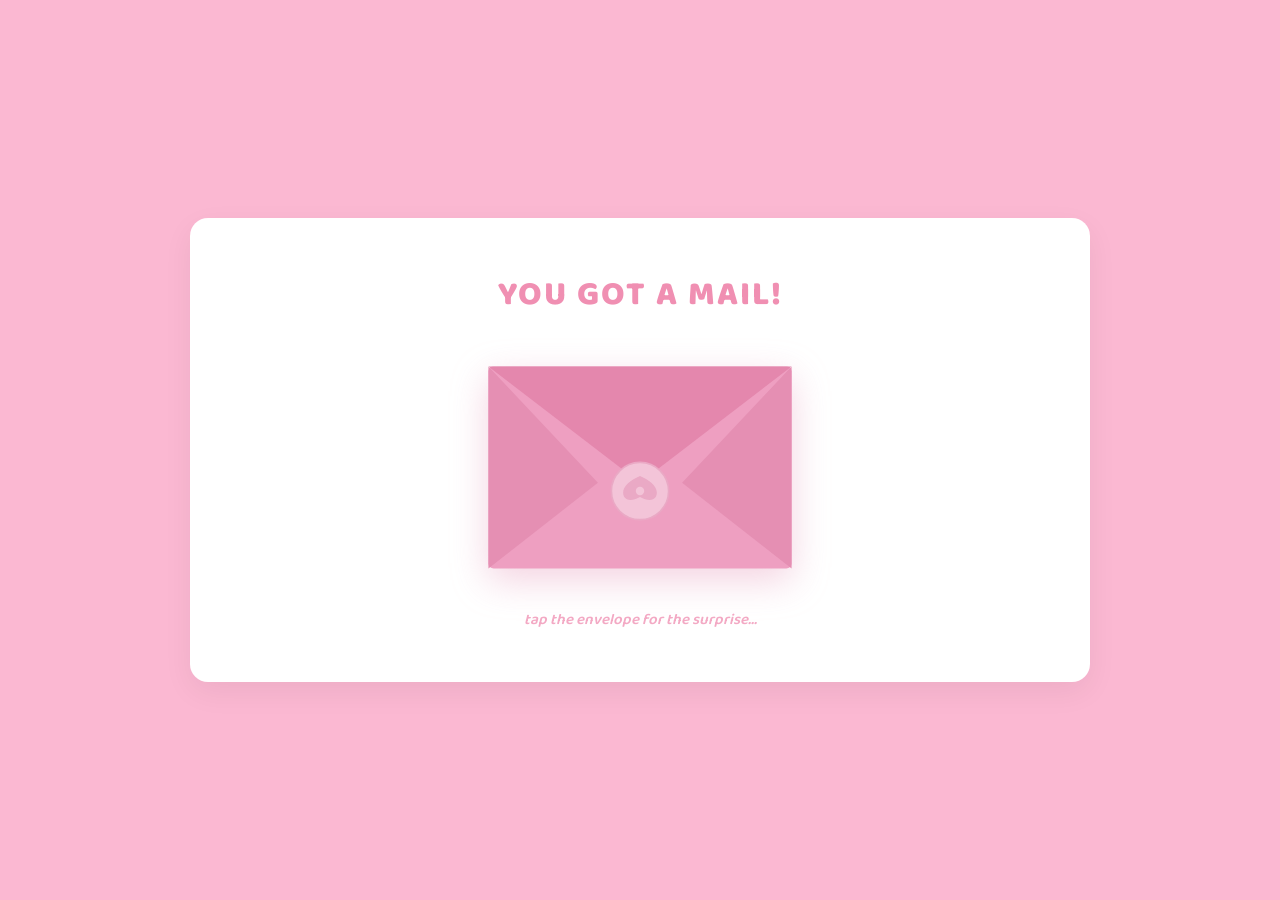
<file: index.html>
<!DOCTYPE html>
<html lang="en">
<head>
  <meta charset="UTF-8">
  <meta name="viewport" content="width=device-width, initial-scale=1.0">
  <title>You Got a Mail</title>
  <link href="https://fonts.googleapis.com/css2?family=Baloo+2:wght@600;700;800&family=Playfair+Display:wght@500;600&family=Yellowtail&family=Caveat:wght@500;600&family=Pinyon+Script&display=swap" rel="stylesheet">
  <link rel="stylesheet" href="sixth.css">
</head>
<body>
    <audio id="bgMusic" loop>
  <source src="herewithme.mp3" type="audio/mpeg">
</audio>

  <div class="page" id="p0">
    <div class="card">
      <div class="envelope-title">You got a mail!</div>

      <button class="envelope-wrap" id="envBtn" aria-label="Open the envelope">
        <svg class="envelope-svg" viewBox="0 0 380 260" xmlns="http://www.w3.org/2000/svg">
          <!-- back of envelope -->
          <rect x="10" y="10" width="360" height="240" rx="6" fill="#ee9fc1"/>

          <!-- side + bottom shadow flaps -->
          <polygon points="10,10 10,250 140,148" fill="#e58fb3"/>
          <polygon points="370,10 370,250 240,148" fill="#e58fb3"/>

          <!-- top flap, opens on tap -->
          <polygon class="flap" points="10,10 190,148 370,10" fill="#e487ad"/>

          <!-- wax seal -->
          <g class="seal">
            <circle cx="190" cy="158" r="34" fill="#f3c4d8"/>
            <circle cx="190" cy="158" r="34" fill="none" stroke="#eaa9c5" stroke-width="2"/>
            <path d="M190 140 C178 145, 170 152, 170 160 C170 168, 178 172, 190 165
                     C202 172, 210 168, 210 160 C210 152, 202 145, 190 140 Z" fill="#eaa9c5"/>
            <circle cx="190" cy="158" r="5" fill="#f3c4d8"/>
          </g>
        </svg>
      </button>

      <div class="envelope-hint">tap the envelope for the surprise...</div>
    </div>
  </div>

  <!-- PAGE 2: HAPPY BIRTHDAY -->
  <div class="page page-photo" id="p1">
    <div class="photo-bg"></div>
    <div class="photo-overlay"></div>
    <div class="birthday-text">
      <h1 class="birthday-title">Happy Birthday</h1>
      <p class="birthday-subtitle">my favorite person</p>
    </div>
  </div>

  <!-- PAGE 3: LETTER (reveals on scroll, not click) -->
  <div class="page page-letter scroll-reveal" id="p2">

    <svg class="letter-decor decor-blossom" viewBox="0 0 200 140" xmlns="http://www.w3.org/2000/svg">
      <g fill="#f6c6dc" opacity="0.95">
        <ellipse cx="60" cy="40" rx="22" ry="14" transform="rotate(20 60 40)"/>
        <ellipse cx="85" cy="30" rx="22" ry="14" transform="rotate(-10 85 30)"/>
        <ellipse cx="105" cy="50" rx="22" ry="14" transform="rotate(60 105 50)"/>
        <ellipse cx="75" cy="60" rx="22" ry="14" transform="rotate(100 75 60)"/>
        <ellipse cx="40" cy="65" rx="20" ry="13" transform="rotate(150 40 65)"/>
      </g>
      <circle cx="72" cy="48" r="8" fill="#e8729c"/>
    </svg>

    <svg class="letter-decor decor-vine" viewBox="0 0 120 400" xmlns="http://www.w3.org/2000/svg">
      <path d="M10 0 C40 60, -10 100, 30 160 C60 210, 5 260, 35 320 C55 360, 15 390, 30 400"
            fill="none" stroke="#f7d4e3" stroke-width="2.5" opacity="0.8"/>
      <g fill="#f7d4e3" opacity="0.8">
        <ellipse cx="32" cy="70" rx="10" ry="6" transform="rotate(40 32 70)"/>
        <ellipse cx="-2" cy="140" rx="10" ry="6" transform="rotate(-30 -2 140)"/>
        <ellipse cx="42" cy="230" rx="10" ry="6" transform="rotate(50 42 230)"/>
        <ellipse cx="10" cy="300" rx="10" ry="6" transform="rotate(-20 10 300)"/>
      </g>
    </svg>

    <svg class="letter-decor decor-roses" viewBox="0 0 300 200" xmlns="http://www.w3.org/2000/svg" fill="none" stroke="#f4b9d3" stroke-width="1.6" opacity="0.6">
      <circle cx="70" cy="110" r="38"/>
      <circle cx="70" cy="110" r="24"/>
      <circle cx="70" cy="110" r="12"/>
      <circle cx="160" cy="150" r="46"/>
      <circle cx="160" cy="150" r="30"/>
      <circle cx="160" cy="150" r="15"/>
      <path d="M10 190 C40 150, 90 150, 110 190"/>
      <path d="M120 195 C150 145, 210 145, 230 195"/>
    </svg>

    <svg class="letter-decor decor-lily" viewBox="0 0 220 160" xmlns="http://www.w3.org/2000/svg">
      <g fill="#ef9bbf">
        <path d="M110 80 C80 30, 40 30, 30 70 C60 90, 90 95, 110 80 Z"/>
        <path d="M110 80 C140 30, 180 30, 190 70 C160 90, 130 95, 110 80 Z"/>
        <path d="M110 80 C95 35, 110 10, 130 5 C140 40, 130 70, 110 80 Z"/>
        <path d="M110 80 C70 95, 50 130, 70 150 C100 135, 115 105, 110 80 Z"/>
        <path d="M110 80 C150 95, 170 130, 150 150 C120 135, 105 105, 110 80 Z"/>
      </g>
      <circle cx="110" cy="80" r="9" fill="#c9577f"/>
    </svg>

    <div class="polaroid polaroid-1">
      <div class="polaroid-photo"></div>
    </div>
    <div class="polaroid polaroid-2">
      <div class="polaroid-photo"></div>
    </div>

    <div class="letter-stack">
      <div class="letter-page back2"></div>
      <div class="letter-page back1"></div>
      <div class="letter-page front">
        <h2 class="letter-heading">A letter for you 💜</h2>

<div class="letter-body">
  <p>Hi HANDSOME BOY,</p>

  <p>
    HAPPY BIRTHDAY DONG!!! I hope you enjoy your special day. You know,
    when we first met, I had no idea that you'd become this important to me.
    And now, I never want to lose you, because my life has been so much better
    since the day I met you.
  </p>

  <p>
    I choose you, and I'll choose you, over and over and over. Without pause,
    without a doubt, in a heartbeat. I'll keep choosing you. God knows how much
    I'm grateful to have you in my life. I will give you everything, the love
    that you deserve and have always wanted to have.
  </p>

  <p>
    I'm willing to risk anything and everything for you no matter what happens.
    I may not be the best girlfriend that you've had, but I promise you that
    I would do anything for your happiness. I want to grow old with you, and
    I want you to grow old with me.
  </p>

  <p>
    Thanks for being there for me, for listening to my rants, for never giving
    up on me, and for loving me. I hope I make you as happy as you make me.
  </p>

  <p>
    Thank you for the way you love me — patiently, gently, without ever making
    me feel like I'm too much. Thank you for staying when things are heavy and
    choosing me when it would be easier not to. I don't think you realize how
    many pieces of me you've held together just by being there.
  </p>

  <p>
    You loved me at my lowest without asking me to be stronger first. You saw
    my hurt and treated it with care. You made space for the parts of me that
    didn't know how to ask for help. Loving you has changed me in ways I'll
    never be able to fully explain, but I carry it with me in everything I am.
  </p>

  <p>
    I am grateful in a way that hurts — because being loved by you showed me
    how much I went without before. And no matter what this life brings, I will
    always know what it feels like to be truly, deeply loved.
  </p>

  <p>
    You know the places I used to go when I was down and stressed, but it
    turned out I was happy because I was with you. It's my favorite thing —
    sharing life's ups and downs together, sharing happiness, and making many
    memories together.
  </p>

  <p>
    I love you so much, and I'll always love you as much as I can. You'll
    always be my favorite person. Happy Birthday again, my favorite bestyyy.
  </p>

  <p><strong>DARLING 💜</strong></p>
</div>
      </div>
    </div>
  </div>

  <!-- PAGE 4: OUR MEMORIES (also reveals on scroll) -->
  <div class="page page-memories scroll-reveal" id="p3">

    <!-- fairy lights -->
    <svg class="lights-string" viewBox="0 0 1200 90" xmlns="http://www.w3.org/2000/svg" preserveAspectRatio="none">
      <!-- string -->
      <path d="M0,20 Q120,55 240,22 Q360,55 480,22 Q600,55 720,22 Q840,55 960,22 Q1080,55 1200,22"
            fill="none" stroke="rgba(255,255,255,0.4)" stroke-width="1.5"/>
      <!-- bulbs -->
      <g>
        <line x1="120" y1="40" x2="120" y2="54" stroke="rgba(255,255,255,0.4)" stroke-width="1.2"/>
        <ellipse cx="120" cy="61" rx="7" ry="9" fill="#ffd6ec" opacity="0.9"/>
        <ellipse cx="120" cy="61" rx="4" ry="5" fill="#fff" opacity="0.5"/>
      </g>
      <g>
        <line x1="240" y1="26" x2="240" y2="40" stroke="rgba(255,255,255,0.4)" stroke-width="1.2"/>
        <ellipse cx="240" cy="47" rx="7" ry="9" fill="#ffc4e0" opacity="0.9"/>
        <ellipse cx="240" cy="47" rx="4" ry="5" fill="#fff" opacity="0.5"/>
      </g>
      <g>
        <line x1="360" y1="40" x2="360" y2="54" stroke="rgba(255,255,255,0.4)" stroke-width="1.2"/>
        <ellipse cx="360" cy="61" rx="7" ry="9" fill="#ffe0f0" opacity="0.9"/>
        <ellipse cx="360" cy="61" rx="4" ry="5" fill="#fff" opacity="0.5"/>
      </g>
      <g>
        <line x1="480" y1="26" x2="480" y2="40" stroke="rgba(255,255,255,0.4)" stroke-width="1.2"/>
        <ellipse cx="480" cy="47" rx="7" ry="9" fill="#ffb8d8" opacity="0.9"/>
        <ellipse cx="480" cy="47" rx="4" ry="5" fill="#fff" opacity="0.5"/>
      </g>
      <g>
        <line x1="600" y1="40" x2="600" y2="54" stroke="rgba(255,255,255,0.4)" stroke-width="1.2"/>
        <ellipse cx="600" cy="61" rx="7" ry="9" fill="#ffd6ec" opacity="0.9"/>
        <ellipse cx="600" cy="61" rx="4" ry="5" fill="#fff" opacity="0.5"/>
      </g>
      <g>
        <line x1="720" y1="26" x2="720" y2="40" stroke="rgba(255,255,255,0.4)" stroke-width="1.2"/>
        <ellipse cx="720" cy="47" rx="7" ry="9" fill="#ffc4e0" opacity="0.9"/>
        <ellipse cx="720" cy="47" rx="4" ry="5" fill="#fff" opacity="0.5"/>
      </g>
      <g>
        <line x1="840" y1="40" x2="840" y2="54" stroke="rgba(255,255,255,0.4)" stroke-width="1.2"/>
        <ellipse cx="840" cy="61" rx="7" ry="9" fill="#ffe0f0" opacity="0.9"/>
        <ellipse cx="840" cy="61" rx="4" ry="5" fill="#fff" opacity="0.5"/>
      </g>
      <g>
        <line x1="960" y1="26" x2="960" y2="40" stroke="rgba(255,255,255,0.4)" stroke-width="1.2"/>
        <ellipse cx="960" cy="47" rx="7" ry="9" fill="#ffb8d8" opacity="0.9"/>
        <ellipse cx="960" cy="47" rx="4" ry="5" fill="#fff" opacity="0.5"/>
      </g>
      <g>
        <line x1="1080" y1="40" x2="1080" y2="54" stroke="rgba(255,255,255,0.4)" stroke-width="1.2"/>
        <ellipse cx="1080" cy="61" rx="7" ry="9" fill="#ffd6ec" opacity="0.9"/>
        <ellipse cx="1080" cy="61" rx="4" ry="5" fill="#fff" opacity="0.5"/>
      </g>
    </svg>

    <!-- scattered stickers -->
    <svg class="mem-sticker mem-sticker-tl" viewBox="0 0 60 60" xmlns="http://www.w3.org/2000/svg">
      <path d="M30 10 C18 10, 10 18, 10 28 C10 42, 30 52, 30 52 C30 52, 50 42, 50 28 C50 18, 42 10, 30 10 Z" fill="#ffb8d8"/>
    </svg>
    <svg class="mem-sticker mem-sticker-tr" viewBox="0 0 50 50" xmlns="http://www.w3.org/2000/svg">
      <path d="M25 5 L28.5 18 L43 18 L31.5 26.5 L35.5 40 L25 31.5 L14.5 40 L18.5 26.5 L7 18 L21.5 18 Z" fill="#ffd6ec"/>
    </svg>
    <svg class="mem-sticker mem-sticker-bl" viewBox="0 0 44 44" xmlns="http://www.w3.org/2000/svg">
      <circle cx="22" cy="22" r="16" fill="none" stroke="#ffb8d8" stroke-width="2.5"/>
      <path d="M22 10 C14 10, 8 15, 8 22 C8 32, 22 38, 22 38 C22 38, 36 32, 36 22 C36 15, 30 10, 22 10 Z" fill="#ffc4e0" opacity="0.6"/>
    </svg>
    <svg class="mem-sticker mem-sticker-br" viewBox="0 0 56 56" xmlns="http://www.w3.org/2000/svg">
      <path d="M28 5 L32 21 L49 21 L36 31 L41 48 L28 38 L15 48 L20 31 L7 21 L24 21 Z" fill="#ffe0f0"/>
    </svg>
    <svg class="mem-sticker mem-sticker-mid" viewBox="0 0 36 36" xmlns="http://www.w3.org/2000/svg">
      <path d="M18 4 C10 4, 4 10, 4 16 C4 26, 18 32, 18 32 C18 32, 32 26, 32 16 C32 10, 26 4, 18 4 Z" fill="#ffb8d8"/>
    </svg>

    <p class="memories-tagline">a little collection of us</p>
    <h2 class="memories-title">Our Memories</h2>

    <div class="memories-grid">
      <div class="mem-polaroid mem-p1">
        <div class="memory-photo mp1"></div>
        <div class="mem-caption">us 🌿</div>
      </div>
      <div class="mem-polaroid mem-p2">
        <div class="memory-photo mp2"></div>
        <div class="mem-caption">my fave 💜</div>
      </div>
      <div class="mem-polaroid mem-p3">
        <div class="memory-photo mp3"></div>
        <div class="mem-caption">together 🫶</div>
      </div>
      <div class="mem-polaroid mem-p4">
        <div class="memory-photo mp4"></div>
        <div class="mem-caption">our moment ✨</div>
      </div>
      <div class="mem-polaroid mem-p5">
        <div class="memory-photo mp5"></div>
        <div class="mem-caption">forever 🤍</div>
      </div>
    </div>

    <!-- bottom wave -->
    <svg class="memories-wave" viewBox="0 0 1440 60" xmlns="http://www.w3.org/2000/svg" preserveAspectRatio="none">
      <path d="M0,30 Q180,0 360,30 Q540,60 720,30 Q900,0 1080,30 Q1260,60 1440,30 L1440,60 L0,60 Z" fill="rgba(180,40,80,0.25)"/>
    </svg>
  </div>

  <!-- PAGE 5: BIRTHDAY BOY (also reveals on scroll) -->
  <div class="page page-bday-boy scroll-reveal" id="p4">

    <svg class="bb-decor decor-balloons" viewBox="0 0 200 260" xmlns="http://www.w3.org/2000/svg" fill="none" stroke="#ffffff" stroke-width="2" opacity="0.55">
      <path d="M60 60 C60 30, 100 30, 100 60 C100 90, 80 100, 80 120"/>
      <path d="M100 50 C100 20, 145 20, 145 50 C145 82, 122 92, 122 115"/>
      <path d="M30 70 C30 45, 65 45, 65 70 C65 98, 47 106, 47 128"/>
      <circle cx="80" cy="55" r="2" fill="#ffffff" stroke="none"/>
      <circle cx="122" cy="45" r="2" fill="#ffffff" stroke="none"/>
      <circle cx="47" cy="65" r="2" fill="#ffffff" stroke="none"/>
    </svg>

    <div class="bb-photo-side">
      <div class="bb-title">
        <span class="bb-title-line1">Birthday</span>
        <span class="bb-title-line2">Boy</span>
      </div>

      <div class="photo-collage">
        <div class="bb-photo bp1"></div>
        <div class="bb-photo bp2"></div>
        <div class="bb-photo bp3"></div>
        <div class="bb-photo bp4"></div>
        <div class="bb-photo bp5"></div>
      </div>
    </div>

    <div class="letter-stack bb-letter">
      <div class="letter-page back2"></div>
      <div class="letter-page back1"></div>
      <div class="letter-page front">
        <h2 class="letter-heading">for my birthday boy</h2>
        <div class="letter-body">
          <p>happy birthday, my love 🤍</p>
          <p>today i just want to celebrate you, the person who makes every ordinary day feel a little brighter. thank you for being exactly who you are.</p>
          <p>i hope this year brings you everything you've been working for, and more. i'm so lucky to celebrate you, always.</p>
        </div>
      </div>
    </div>
  </div>

  <!-- PAGE 6: CLOSING NOTE (final page, reveals on scroll) -->
  <div class="page page-closing scroll-reveal" id="p5">

    <svg class="closing-lily" viewBox="0 0 260 200" xmlns="http://www.w3.org/2000/svg">
      <g fill="#f6d3e2">
        <path d="M110 110 C70 60, 20 70, 15 110 C55 130, 90 130, 110 110 Z"/>
        <path d="M110 110 C150 55, 100 20, 70 30 C70 70, 85 95, 110 110 Z"/>
        <path d="M110 110 C140 150, 100 175, 75 165 C80 135, 95 120, 110 110 Z"/>
        <path d="M110 110 C160 110, 175 145, 155 165 C125 150, 115 130, 110 110 Z"/>
      </g>
      <circle cx="110" cy="110" r="8" fill="#e893b5"/>

      <g fill="#fbe6ee" transform="translate(60 30) scale(0.8)">
        <path d="M110 110 C70 60, 20 70, 15 110 C55 130, 90 130, 110 110 Z"/>
        <path d="M110 110 C150 55, 100 20, 70 30 C70 70, 85 95, 110 110 Z"/>
        <path d="M110 110 C140 150, 100 175, 75 165 C80 135, 95 120, 110 110 Z"/>
        <path d="M110 110 C160 110, 175 145, 155 165 C125 150, 115 130, 110 110 Z"/>
      </g>
      <circle cx="170" cy="140" r="6" fill="#e893b5"/>
    </svg>

    <div class="closing-card-wrap">
      <div class="closing-gingham"></div>

      <div class="closing-note">
        <p>happy birthday to my favorite person 🤍</p>
        <p>thank you for making life feel softer, lighter, and happier. here's to many more birthdays just like this one, and every ordinary day in between, with you.</p>
      </div>

      <div class="closing-stamp">
        <svg viewBox="0 0 60 60" xmlns="http://www.w3.org/2000/svg">
          <g fill="#f0a7c4">
            <path d="M30 30 C22 14, 4 18, 6 32 C18 38, 26 36, 30 30 Z"/>
            <path d="M30 30 C38 12, 56 18, 54 32 C42 38, 34 36, 30 30 Z"/>
            <path d="M30 30 C20 42, 22 56, 34 54 C36 44, 34 36, 30 30 Z"/>
          </g>
          <circle cx="30" cy="30" r="4" fill="#c9577f"/>
        </svg>
      </div>

      <div class="closing-polaroid">
        <div class="closing-polaroid-photo"></div>
      </div>

      <svg class="closing-star" viewBox="0 0 60 60" xmlns="http://www.w3.org/2000/svg">
        <defs>
          <linearGradient id="starGrad" x1="0" y1="0" x2="1" y2="1">
            <stop offset="0%" stop-color="#eef2f5"/>
            <stop offset="55%" stop-color="#b9c2c9"/>
            <stop offset="100%" stop-color="#838c94"/>
          </linearGradient>
        </defs>
        <path d="M30 2 L37 22 L58 22 L41 35 L48 56 L30 43 L12 56 L19 35 L2 22 L23 22 Z" fill="url(#starGrad)"/>
      </svg>
    </div>
  </div>

  <script src="sixth.js"></script>
</body>
</html>
</file>
<file: sixth.css>
* {
  box-sizing: border-box;
}

img,
svg {
  max-width: 100%;
  height: auto;
}

body {
  margin: 0;
  font-family: 'Baloo 2', sans-serif;
  background: #fbb8d2;
}

.page {
  width: 100%;
  min-height: 100vh;
  display: flex;
  align-items: center;
  justify-content: center;
  padding: 40px 60px;
}

@media (max-width: 768px) {
  .page {
    padding: 20px;
  }
}

.card {
  background: #ffffff;
  border-radius: 18px;
  width: 100%;
  max-width: 900px;
  padding: 50px 60px;
  display: flex;
  flex-direction: column;
  align-items: center;
  box-shadow: 0 10px 30px rgba(0, 0, 0, 0.06);
}

.envelope-title {
  font-weight: 800;
  font-size: 2.1rem;
  letter-spacing: 2px;
  color: #f08fb2;
  margin-bottom: 36px;
  text-transform: uppercase;
}

.envelope-wrap {
  background: none;
  border: none;
  padding: 0;
  cursor: pointer;
  transition: transform 0.2s ease;
}

.envelope-wrap:hover {
  transform: translateY(-4px);
}

.envelope-wrap:active {
  transform: translateY(0);
}

.envelope-svg {
  width: 320px;
  height: auto;
  filter: drop-shadow(0 12px 18px rgba(224, 130, 170, 0.35));
}

/* flap opening animation, triggered by adding .open via JS */
.flap {
  transform-origin: 190px 10px;
  transition: transform 0.6s ease;
}

.envelope-wrap.open .flap {
  transform: rotateX(180deg);
}

.seal {
  transition: opacity 0.3s ease;
}

.envelope-wrap.open .seal {
  opacity: 0;
}

.envelope-hint {
  font-style: italic;
  font-weight: 600;
  font-size: 0.95rem;
  color: #f3a9c4;
  margin-top: 28px;
}

@media (max-width: 480px) {
  .card {
    padding: 40px 30px;
  }
  .envelope-title {
    font-size: 1.5rem;
  }
  .envelope-svg {
    width: 240px;
  }
}

/* PAGE 2: HAPPY BIRTHDAY */

#p1 {
  display: none;
}

.page-photo {
  position: relative;
  padding: 0;
  min-height: 100vh;
  overflow: hidden;
}

.photo-bg {
  position: absolute;
  inset: 0;
  background-image: url('birthdaybg.jpg');
  background-size: cover;
  background-position: center;
}

.photo-overlay {
  position: absolute;
  inset: 0;
  background: linear-gradient(to bottom, rgba(0, 0, 0, 0.05), rgba(0, 0, 0, 0.25));
}

.birthday-text {
  position: relative;
  z-index: 2;
  display: flex;
  flex-direction: column;
  align-items: center;
  text-align: center;
}

.birthday-title {
  font-family: 'Playfair Display', serif;
  font-weight: 600;
  font-size: 3.4rem;
  letter-spacing: 4px;
  color: #ffffff;
  text-shadow: 0 2px 14px rgba(0, 0, 0, 0.25);
  margin: 0;
  text-transform: uppercase;
}

.birthday-subtitle {
  font-family: 'Yellowtail', cursive;
  font-size: 2.1rem;
  color: #f08fb2;
  margin: -8px 0 0 0;
  text-shadow: 0 2px 10px rgba(0, 0, 0, 0.2);
}

@media (max-width: 480px) {
  .birthday-title {
    font-size: 2rem;
    letter-spacing: 2px;
  }
  .birthday-subtitle {
    font-size: 1.4rem;
  }
}

/* PAGE 3: LETTER */

#p2 {
  display: none;
}

.scroll-reveal {
  opacity: 0;
  transform: translateY(40px);
  transition: opacity 0.9s ease, transform 0.9s ease;
}

.scroll-reveal.visible {
  opacity: 1;
  transform: translateY(0);
}

.page-letter {
  position: relative;
  background: #ea7aa3;
  overflow: hidden;
  padding: 90px 80px 90px 140px; /* was 240px on the left */
}

@media (max-width: 768px) {

  .page-letter {
    padding: 80px 20px;
  }

  .letter-stack {
    width: 100%;
    max-width: 100%;
  }

  .letter-page.front {
    padding: 25px;
  }

  .letter-heading {
    font-size: 1.8rem;
  }

  .letter-body {
    font-size: 1rem;
  }

}

.letter-decor {
  position: absolute;
  pointer-events: none;
}

.decor-blossom {
  top: 10px;
  left: 20%;       /* was 32% — now sits between the polaroids and the letter */
  width: 190px;
  z-index: 2;
}

.decor-vine {
  top: 0;
  left: 0;
  width: 70px;     /* slightly slimmer so it doesn't compete with the polaroids */
  height: 100%;
}

.decor-roses {
  bottom: 0;
  left: 0;
  width: 220px;
}

.decor-lily {
  bottom: -10px;
  right: -10px;
  width: 290px;    /* a touch bigger so it overlaps the letter's corner more */
}

@media (max-width: 768px) {

  .decor-vine,
  .decor-roses {
    display: none;
  }

  .decor-lily {
    width: 140px;
  }

  .decor-blossom {
    width: 120px;
  }

}

.polaroid {
  position: absolute;
  background: #fff;
  padding: 8px 8px 26px;
  box-shadow: 0 10px 22px rgba(0, 0, 0, 0.25);
}

.polaroid-1 {
  top: 4%;
  left: 7%;        /* was 4% */
  width: 150px;
  transform: rotate(-8deg);
  z-index: 3;
}

.polaroid-2 {
  top: 20%;
  left: 17%;       /* was 14% */
  width: 140px;
  transform: rotate(6deg);
  z-index: 4;
}

.polaroid-photo {
  width: 100%;
  height: 130px;
  background: #f3c4d8;
}

.polaroid-1 .polaroid-photo {
  background-image: url('letter1p.jpg');
  background-size: cover;
  background-position: center;
}

.polaroid-2 .polaroid-photo {
  background-image: url('letter2p.jpg');
  background-size: cover;
  background-position: center;
}

.letter-stack {
  position: relative;
  width: 100%;
  max-width: 560px;
}

.letter-page {
  position: absolute;
  inset: 0;
  background: #ffffff;
  border-radius: 4px;
  box-shadow: 0 12px 28px rgba(0, 0, 0, 0.2);
}

.letter-page.back2 {
  transform: rotate(-4deg);
  z-index: 1;
}

.letter-page.back1 {
  transform: rotate(3deg);
  z-index: 2;
}

.letter-page.front {
  position: relative;
  z-index: 3;
  padding: 50px 55px;
  transform: rotate(-1deg);
}

.letter-heading {
  font-family: 'Yellowtail', cursive;
  font-size: 2.3rem;
  color: #ec6f96;
  text-align: center;
  margin: 0 0 18px 0;
}

.letter-body {
  font-family: 'Caveat', cursive;
  font-size: 1.2rem;
  font-weight: 600;
  line-height: 1.7;
  color: #5a5a5a;
  text-align: center;

  max-height: 650px;
  overflow-y: auto;
  padding-right: 10px;
}

.letter-body p {
  margin: 0 0 18px 0;
}

@media (max-width: 720px) {
  .page-letter {
    padding: 70px 30px;
  }
  .decor-vine,
  .polaroid-2 {
    display: none;
  }
   .polaroid-1 {
    top: 4%;
    left: 6%;
    width: 110px;
  }
  .letter-stack {
    margin-top: 80px; /* was 100px */
  }
  .letter-heading {
    font-size: 1.9rem;
  }
  .letter-body {
    font-size: 1.15rem;
  }
}

/* PAGE 4: OUR MEMORIES */

#p3 {
  display: none;
}

.page-memories {
  position: relative;
  flex-direction: column;
  padding: 100px 40px 120px;
  overflow: hidden;
  background-color: #c0496f;
  background-image:
    radial-gradient(ellipse at 20% 30%, rgba(255,182,210,0.18) 0%, transparent 60%),
    radial-gradient(ellipse at 80% 70%, rgba(236,100,140,0.22) 0%, transparent 55%),
    repeating-linear-gradient(
      135deg,
      rgba(255,255,255,0.025) 0px,
      rgba(255,255,255,0.025) 1px,
      transparent 1px,
      transparent 28px
    );
}

/* fairy lights string */
.lights-string {
  position: absolute;
  top: 0;
  left: 0;
  width: 100%;
  pointer-events: none;
  z-index: 5;
  overflow: visible;
}

/* scattered heart / star stickers */
.mem-sticker {
  position: absolute;
  pointer-events: none;
  z-index: 2;
  opacity: 0.55;
}
.mem-sticker-tl { top: 12%; left: 4%;  width: 60px; transform: rotate(-18deg); }
.mem-sticker-tr { top: 8%;  right: 5%; width: 50px; transform: rotate(14deg); }
.mem-sticker-bl { bottom: 10%; left: 6%;  width: 44px; transform: rotate(8deg); }
.mem-sticker-br { bottom: 8%;  right: 4%; width: 56px; transform: rotate(-10deg); }
.mem-sticker-mid { top: 50%; left: 2%; width: 36px; transform: rotate(25deg); }

/* subtitle tagline */
.memories-tagline {
  font-family: 'Caveat', cursive;
  font-size: 1.1rem;
  font-weight: 600;
  color: rgba(255,255,255,0.7);
  letter-spacing: 3px;
  text-transform: uppercase;
  margin: 0 0 6px 0;
}

.memories-title {
  font-family: 'Pinyon Script', cursive;
  font-size: 5rem;
  color: #ffffff;
  text-shadow:
    0 2px 0 rgba(180,40,80,0.4),
    0 6px 20px rgba(0, 0, 0, 0.3);
  margin: 0 0 70px 0;
  line-height: 1;
}

/* polaroid grid */
.memories-grid {
  display: flex;
  align-items: flex-start;
  justify-content: center;
  gap: 32px;
  max-width: 1060px;
  width: 100%;
  position: relative;
  z-index: 3;
}

.mem-polaroid {
  background: #fff;
  padding: 10px 10px 36px;
  box-shadow: 0 14px 30px rgba(0,0,0,0.32), 0 2px 6px rgba(0,0,0,0.12);
  flex-shrink: 0;
  transition: transform 0.25s ease, box-shadow 0.25s ease;
  cursor: default;
}

.mem-polaroid:hover {
  box-shadow: 0 22px 44px rgba(0,0,0,0.38);
  z-index: 10;
}

.memory-photo {
  width: 160px;
  height: 160px;
  background: #f3c4d8;
  display: block;
}

@media (max-width: 768px) {

  .memories-grid {
    flex-wrap: wrap;
    justify-content: center;
  }

  .mem-polaroid {
    width: 42%;
  }

  .memory-photo {
    width: 100%;
    height: 140px;
  }

}

.mem-caption {
  font-family: 'Caveat', cursive;
  font-size: 1rem;
  font-weight: 600;
  color: #b84a70;
  text-align: center;
  margin-top: 8px;
  line-height: 1.2;
}

.mp1 { background-image: url('polaroid1.jpg'); background-size: cover; background-position: center; }
.mp2 { background-image: url('polaroid2.jpg'); background-size: cover; background-position: center; }
.mp3 { background-image: url('polaroid3.jpg'); background-size: cover; background-position: center; }
.mp4 { background-image: url('polaroid4.jpg'); background-size: cover; background-position: center; }
.mp5 { background-image: url('polaroid5.jpg'); background-size: cover; background-position: center; }

/* rotations & zig-zag */
.mem-p1 { transform: rotate(-6deg); }
.mem-p2 { transform: rotate(4deg);  margin-top: 80px; }
.mem-p3 { transform: rotate(-3deg); }
.mem-p4 { transform: rotate(7deg);  margin-top: 80px; }
.mem-p5 { transform: rotate(-5deg); }

.mem-p1:hover { transform: rotate(-6deg) scale(1.07); }
.mem-p2:hover { transform: rotate(4deg)  scale(1.07); }
.mem-p3:hover { transform: rotate(-3deg) scale(1.07); }
.mem-p4:hover { transform: rotate(7deg)  scale(1.07); }
.mem-p5:hover { transform: rotate(-5deg) scale(1.07); }

/* washi tape strips on polaroids */
.mem-polaroid::before {
  content: '';
  position: absolute;
  top: -10px;
  left: 50%;
  transform: translateX(-50%) rotate(-2deg);
  width: 60px;
  height: 18px;
  background: rgba(255, 210, 230, 0.7);
  border-radius: 2px;
  z-index: 4;
}

.mem-p2::before { transform: translateX(-50%) rotate(5deg); background: rgba(200,230,255,0.65); }
.mem-p4::before { transform: translateX(-50%) rotate(-4deg); background: rgba(255,235,180,0.65); }

/* bottom decorative wave */
.memories-wave {
  position: absolute;
  bottom: 0;
  left: 0;
  width: 100%;
  pointer-events: none;
  z-index: 1;
}

@media (max-width: 720px) {
  .memories-title {
    font-size: 3.2rem;
    margin-bottom: 50px;
  }
  .memories-grid {
    flex-wrap: wrap;
    gap: 24px;
    justify-content: center;
  }
  .memory-photo {
    width: 130px;
    height: 130px;
  }
  .mem-p2,
  .mem-p4 {
    margin-top: 0;
  }
}

/* PAGE 5: BIRTHDAY BOY */

#p4 {
  display: none;
}

.page-bday-boy {
  position: relative;
  background: #e8729c;
  flex-direction: row;
  gap: 70px;
  padding: 100px 60px;
  overflow: hidden;
}

@media (max-width: 768px) {

  .page-bday-boy {
    flex-direction: column;
    gap: 30px;
    text-align: center;
  }

  .bb-photo-side {
    width: 100%;
  }

}

.decor-balloons {
  position: absolute;
  bottom: -10px;
  right: 30px;
  width: 150px;
}

.bb-photo-side {
  position: relative;
  width: 340px;
  flex-shrink: 0;
}

.bb-title {
  position: absolute;
  top: -55px;
  left: -10px;
  z-index: 6;
  display: flex;
  flex-direction: column;
  font-family: 'Baloo 2', sans-serif;
  font-weight: 800;
  font-size: 2.1rem;
  line-height: 1;
  color: #ffffff;
  text-shadow:
    2px 2px 0 #e8729c, -2px -2px 0 #e8729c,
    2px -2px 0 #e8729c, -2px 2px 0 #e8729c,
    0 6px 10px rgba(0, 0, 0, 0.2);
  text-transform: uppercase;
  letter-spacing: 1px;
}

.bb-title-line1 {
  transform: rotate(-6deg);
}

.bb-title-line2 {
  align-self: flex-end;
  margin-top: -6px;
  margin-right: 20px;
  transform: rotate(4deg);
}

.photo-collage {
  position: relative;
  width: 100%;
  height: 380px;
}

.bb-photo {
  position: absolute;
  width: 130px;
  height: 130px;
  background: #f3c4d8;
  border: 6px solid #ffffff;
  box-shadow: 0 10px 20px rgba(0, 0, 0, 0.25);
}

.bp1 { top: 0; left: 0; transform: rotate(-8deg); z-index: 2; background-image: url('b1.jpg'); background-size: cover; background-position: center; }
.bp2 { top: 20px; left: 150px; transform: rotate(6deg); z-index: 3; background-image: url('b2.jpg'); background-size: cover; background-position: center; }
.bp3 { top: 140px; left: 0; transform: rotate(5deg); z-index: 1; background-image: url('b4.jpg'); background-size: cover; background-position: center; }
.bp4 { top: 160px; left: 160px; transform: rotate(-7deg); z-index: 4; background-image: url('b3.jpg'); background-size: cover; background-position: center; }
.bp5 { top: 250px; left: 70px; transform: rotate(9deg); z-index: 5; background-image: url('b5.jpg'); background-size: cover; background-position: center; }

.bb-letter {
  max-width: 480px;
}

@media (max-width: 960px) {
  .page-bday-boy {
    flex-direction: column;
    gap: 40px;
    padding: 90px 24px;
  }
  .bb-photo-side {
    width: 100%;
    max-width: 320px;
  }
  .bb-title {
    position: relative;
    top: 0;
    left: 0;
    align-items: center;
    margin-bottom: 16px;
  }
  .bb-title-line1,
  .bb-title-line2 {
    transform: none;
    align-self: center;
    margin: 0;
  }
  .photo-collage {
    height: 320px;
  }
  .bb-letter {
    max-width: 100%;
  }
}

/* PAGE 6: CLOSING NOTE */

#p5 {
  display: none;
}

.page-closing {
  position: relative;
  background: #ec7aa0;
  overflow: hidden;
  padding: 80px 40px;
}

.closing-lily {
  position: absolute;
  bottom: -10px;
  left: -10px;
  width: 260px;
}

.closing-card-wrap {
  position: relative;
  width: 560px;
  height: 420px;
}

.closing-gingham {
  position: absolute;
  top: 50px;
  left: 0;
  width: 360px;
  height: 300px;
  background-image:
    repeating-linear-gradient(0deg, rgba(255, 255, 255, 0.55) 0px, rgba(255, 255, 255, 0.55) 10px, transparent 10px, transparent 22px),
    repeating-linear-gradient(90deg, rgba(255, 255, 255, 0.55) 0px, rgba(255, 255, 255, 0.55) 10px, transparent 10px, transparent 22px);
  background-color: #f3a7c6;
  border-radius: 4px;
  box-shadow: 0 10px 24px rgba(0, 0, 0, 0.2);
  transform: rotate(-3deg);
  z-index: 1;
}

.closing-note {
  position: absolute;
  top: 0;
  left: 60px;
  width: 360px;
  min-height: 260px;
  background: #ffffff;
  border-radius: 4px;
  padding: 44px 38px;
  box-shadow: 0 14px 28px rgba(0, 0, 0, 0.22);
  z-index: 2;
}

.closing-note p {
  font-family: 'Caveat', cursive;
  font-style: italic;
  font-weight: 600;
  font-size: 1.3rem;
  line-height: 1.6;
  color: #ec6f96;
  text-align: center;
  margin: 0 0 16px 0;
}

.closing-stamp {
  position: absolute;
  top: -25px;
  right: 30px;
  width: 85px;
  height: 100px;
  background: #ffffff;
  border: 2px dashed #f0a7c4;
  border-radius: 4px;
  display: flex;
  align-items: center;
  justify-content: center;
  box-shadow: 0 8px 16px rgba(0, 0, 0, 0.18);
  transform: rotate(8deg);
  z-index: 3;
}

.closing-stamp svg {
  width: 40px;
  height: 40px;
}

.closing-polaroid {
  position: absolute;
  bottom: -30px;
  right: 0;
  width: 190px;
  background: #ffffff;
  padding: 8px 8px 24px;
  box-shadow: 0 12px 24px rgba(0, 0, 0, 0.25);
  transform: rotate(6deg);
  z-index: 4;
}

.closing-polaroid-photo {
  width: 100%;
  height: 170px;
  background: #f3c4d8;
  background-image: url('birthdaybg.jpg');
  background-size: cover;
  background-position: center;
}

.closing-star {
  position: absolute;
  bottom: 40px;
  right: 150px;
  width: 60px;
  transform: rotate(-12deg);
  filter: drop-shadow(0 6px 8px rgba(0, 0, 0, 0.25));
  z-index: 5;
}

@media (max-width: 700px) {
  .page-closing {
    padding: 70px 24px;
  }
  .closing-card-wrap {
    width: 100%;
    max-width: 340px;
    height: auto;
  }
  .closing-gingham {
    display: none;
  }
  .closing-note {
    position: relative;
    left: 0;
    width: 100%;
    padding: 36px 26px;
  }
  .closing-stamp {
    top: -20px;
    right: 10px;
    width: 65px;
    height: 78px;
  }
  .closing-polaroid {
    position: relative;
    bottom: 0;
    right: 0;
    width: 160px;
    margin: 24px 0 0 auto;
  }
  .closing-star {
    bottom: auto;
    top: 0;
    right: 80px;
    width: 44px;
  }
  .closing-lily {
    width: 170px;
  }
}

@media (max-width: 768px) {

  * {
    max-width: 100%;
  }

  .page {
    padding-left: 20px;
    padding-right: 20px;
  }

}
</file>
